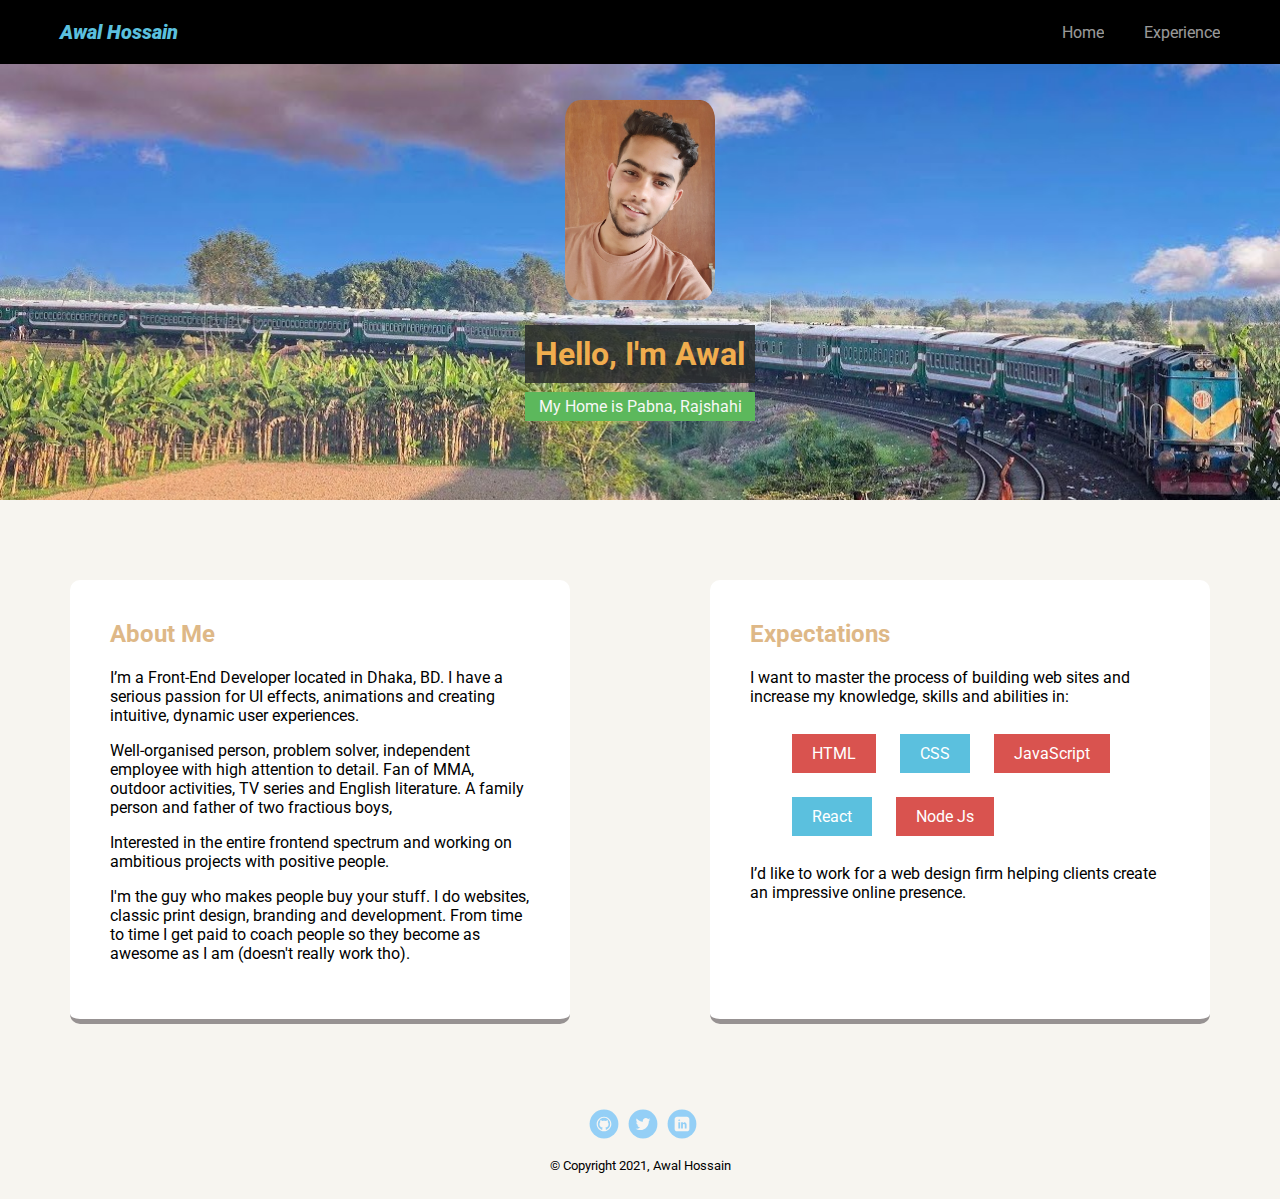
<file: index.html>
<!DOCTYPE html>
<html lang="en">
<head>
    <meta charset="UTF-8">
    <meta http-equiv="X-UA-Compatible" content="IE=edge">
    <meta name="viewport" content="width=device-width, initial-scale=1.0">
    <title>Personal Portfolio</title>
    <!-- stylesheet -->
    <link rel="stylesheet" href="style.css">
</head>
<body>
    <header>
        <nav >
            <ul>
                <li class="name"><a href=""> <i> Awal Hossain</i> </a> </li>
                <li class="menu"><a href="index.html">Home </a> </li>
                <li class="menu"><a href="experience.html">Experience </a></li>
            </ul>
        </nav>
        <div class="jumbotron " >
            <div class="profile-img">
                <img src="images/profile.jpg" alt="my profile picture">
            </div>
            <div class="intro ">
                <h1 >
                    Hello, I'm Awal
                </h1>
                <p>My Home is Pabna, Rajshahi</p>
            </div>

        </div>
    </header>
    <main>
        <section class="flex">
            <div class="card">
                <h2 class="header">About Me</h2>
                <p>I’m a Front-End Developer located in Dhaka, BD. I have a serious passion for UI effects, animations and creating intuitive, dynamic user experiences.
                </p>
                <p>
                    Well-organised person, problem solver, independent employee with high attention to detail. Fan of MMA, outdoor activities, TV series and English literature. A family person and father of two fractious boys,
                </p>
                <p>Interested in the entire frontend spectrum and working on ambitious projects with positive people.</p>
                <p>
                    I'm the guy who makes people buy your stuff. I do websites, classic print design, branding and development. From time to time I get paid to coach people so they become as awesome as I am (doesn't really work tho).</p>
            </div>
            <div class="card">
                <h2 class="header">Expectations</h2>
                <p>
                    I want to master the process of building web sites and increase my knowledge, skills and abilities in: 
                </p>
                <div class="skills">
                    <ul>
                        <li>HTML</li>
                        <li>CSS</li>
                        <li>JavaScript</li>
                        <li>React</li>
                        <li>Node Js</li>
                    </ul>
                </div>
                <p>
                    I’d like to work for a web design firm helping clients create an impressive online presence.
                </p>
            </div>
        </section>

    </main>

  <!-- footer section  -->
    <footer>
        <div class="socail-meadia">
            <a class="github social" target="_blank" href="https://github.com/AwalHossain">github</a>
            <a class="twitter social" target="_blank" href="https://twitter.com/home">Twitter</a>
            <a class="linkdin social" target="_blank" href=" https://www.linkedin.com/in/awal-hossain-0bb650108/">LinkedIn</a>
        </div>
        <p class="copyright">
          <small>  &copy; Copyright 2021, Awal Hossain</small>
        </p>
    </footer>
</body>
</html>
</file>
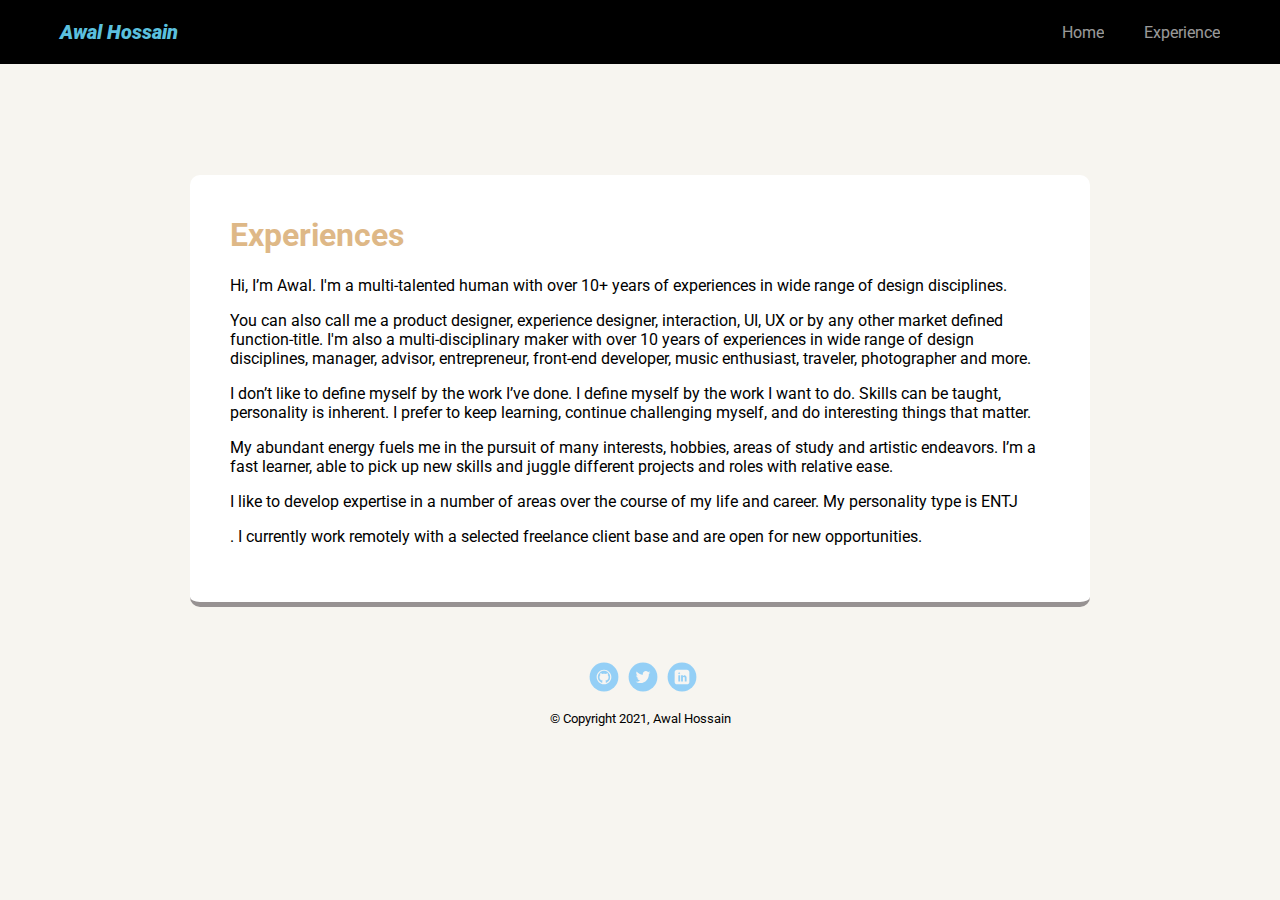
<file: experience.html>
<!DOCTYPE html>
<html lang="en">
<head>
    <meta charset="UTF-8">
    <meta http-equiv="X-UA-Compatible" content="IE=edge">
    <meta name="viewport" content="width=device-width, initial-scale=1.0">
    <title>Personal Portfolio</title>
    <!-- stylesheet -->
    <link rel="stylesheet" href="style.css">
</head>
<body>
    <header>
        <nav>
            <ul class="clearfix">
                <li class="name"><a href="index.html"> <i> Awal Hossain</i> </a> </li>
                <li class="menu"><a href="index.html">Home </a> </li>
                <li class="menu"><a href="experience.html">Experience </a></li>
            </ul>
        </nav>
    </header>
    <main>
    <section class="container">
        <div class="experience-card">
            <h1 class="header">Experiences</h1>
            <p>
                Hi, I’m Awal. I'm a multi-talented human with over 10+ years of experiences in wide range of design disciplines.
                            
            </p>
            <p>
                
You can also call me a product designer, experience designer, interaction, UI, UX or by any other market defined function-title. I'm also a multi-disciplinary maker with over 10 years of experiences in wide range of design disciplines, manager, advisor, entrepreneur, front-end developer, music enthusiast, traveler, photographer and more.
			
            </p>
            

            <p>I don’t like to define myself by the work I’ve done. I define myself by the work I want to do. Skills can be taught, personality is inherent. I prefer to keep learning, continue challenging myself, and do interesting things that matter.</p>
			<p>
                
My abundant energy fuels me in the pursuit of many interests, hobbies, areas of study and artistic endeavors. I’m a fast learner, able to pick up new skills and juggle different projects and roles with relative ease.
			
            </p>
            <p>
              
I like to develop expertise in a number of areas over the course of my life and career. My personality type is ENTJ</p>
<p>
    . I currently work remotely with a selected freelance client base and are open for new opportunities.
			
</p>
        </div>
    </section>
        

    </main>

    <!--------------------- footer--------------- -->
    <footer>
        <div class="socail-meadia">
            <a class="github social" target="_blank" href="https://github.com/AwalHossain">github</a>
            <a class="twitter social" target="_blank" href="https://twitter.com/home">Twitter</a>
            <a class="linkdin social" target="_blank" href=" https://www.linkedin.com/in/awal-hossain-0bb650108/">LinkedIn</a>
        </div>
        <p class="copyright">
          <small>  &copy; Copyright 2021, Awal Hossain</small>
        </p>
    </footer>
</body>
</html>
</file>
<file: style.css>
/* ==============Fonts===================  */

@import url('https://fonts.googleapis.com/css2?family=Roboto:wght@300;400;500;700;900&display=swap');





/*===============Basic style============== */
* {
    box-sizing: border-box;
}

body {
    margin: 0;
    padding: 0;
    background: #f7f5f0;
    font-family: 'Roboto', sans-serif;
}

a {
    text-decoration: none;
    color: white;
}

li{
    list-style: none;
}

.header{
    color: burlywood;
}

/* ============NavBar============== */
nav {
    width: 100%;
    background: black;
    min-height: 30px;
    padding: 10px;
    position: fixed;
    text-align: center;
    top: 0;
    

}

li {
    color: white;
    padding: 10px 20px;
   
}

.menu a{
    opacity: .6;
}
nav ul {
    display: flex;
    align-items: center;
    justify-content: space-around;
    margin: 0 auto;
    padding: 0;

}
nav li a:hover{
    opacity: 1;
}
.name {

    margin-right: auto;
    padding: 10px 20px;
    font-size: 20px;
    font-weight: 900;

}
.name a{
    color: #5bc0de;
    
}





/* =============jumbotron========== */

.jumbotron {
    background: url("images/Train.jpg") no-repeat ;
    background-position:right;
    background-size: cover;
    padding-top: 50px;
    padding-bottom: 50px;
    text-align: center;

}

.profile-img img {
    width: 150px;
    margin-top: 50px;
    border-radius: 10%;
    transition: all .4s;
}

.profile-img img:hover {
    transform: scale(1.2) rotate(-25deg);
}


.intro {
   
    display: table;
    margin-left: auto;
    margin-right: auto;
}

.intro h1 {
    color: #f0ad4e;
    background-color: #292b2cd3;
    padding: 10px 10px;
    margin-bottom: 10px;

}

.intro p {
    background-color: #5cb85c;
    color: #f7f7f7;
    margin-top: -1px;
    padding: 5px 5px;
}

.clearfix {
    clear: both;
}


/* ===========Card============= */



.card {
    padding: 20px 40px 40px;
    margin: 30px;
    background-color: white;
    border-radius: 10px;
    border-bottom: 5px solid rgb(151, 146, 146);
    transition: all .4s;
    text-align: left;


}

.skills ul{
    display: flex;
    flex-wrap: wrap;
    
}
.skills ul li:nth-child(odd){
   background-color: #d9534f;
   margin: 12px;

}
.skills ul li:nth-child(even){
   background-color: #5bc0de;
   margin: 12px;
}

/* =============================footer========================= */

footer {
    text-align: center;
    margin-top: 55px;
    margin-bottom: 25px;
}

.social {
    display: inline-block;
    text-indent: -9999px;
    margin-left: 5px;
    width: 30px;
    height: 30px;
    background-size: 30px 30px;
    opacity: .4;
    transition: all .5s;
}

.social:hover {
    opacity: 1;
}

.github {
    background: url("images/github.svg") no-repeat;
}

.twitter {
    background: url("images/twitter.svg") no-repeat;
}

.linkdin {
    background: url("images/linkedin.svg") no-repeat;
}

.card:hover {
    border-bottom: 5px solid hotpink;
}


 /* Experience HTML  */
.container{
    margin-top: 175px;
 }
 .experience-card{
    padding: 20px 40px 40px;
    margin: 30px;
    background-color: white;
    border-radius: 10px;
    border-bottom: 5px solid rgb(151, 146, 146);
    transition: all .4s;
    text-align: left;
    max-width: 900px;
 }
.experience-card:hover{
    border-bottom: 5px solid coral;
}

@media (min-width:720px) {
    ul {
        max-width: 1200px;
        padding: 0 30px;
    }
    .jumbotron{
        min-height: 500px;
    }
    .flex {
        display: flex;

        justify-content: space-around;
        margin-top: 50px;
    }

    .card {
        max-width: 500px;
    }

    .experience-card{
      margin: 0 auto;
    }
}
</file>
